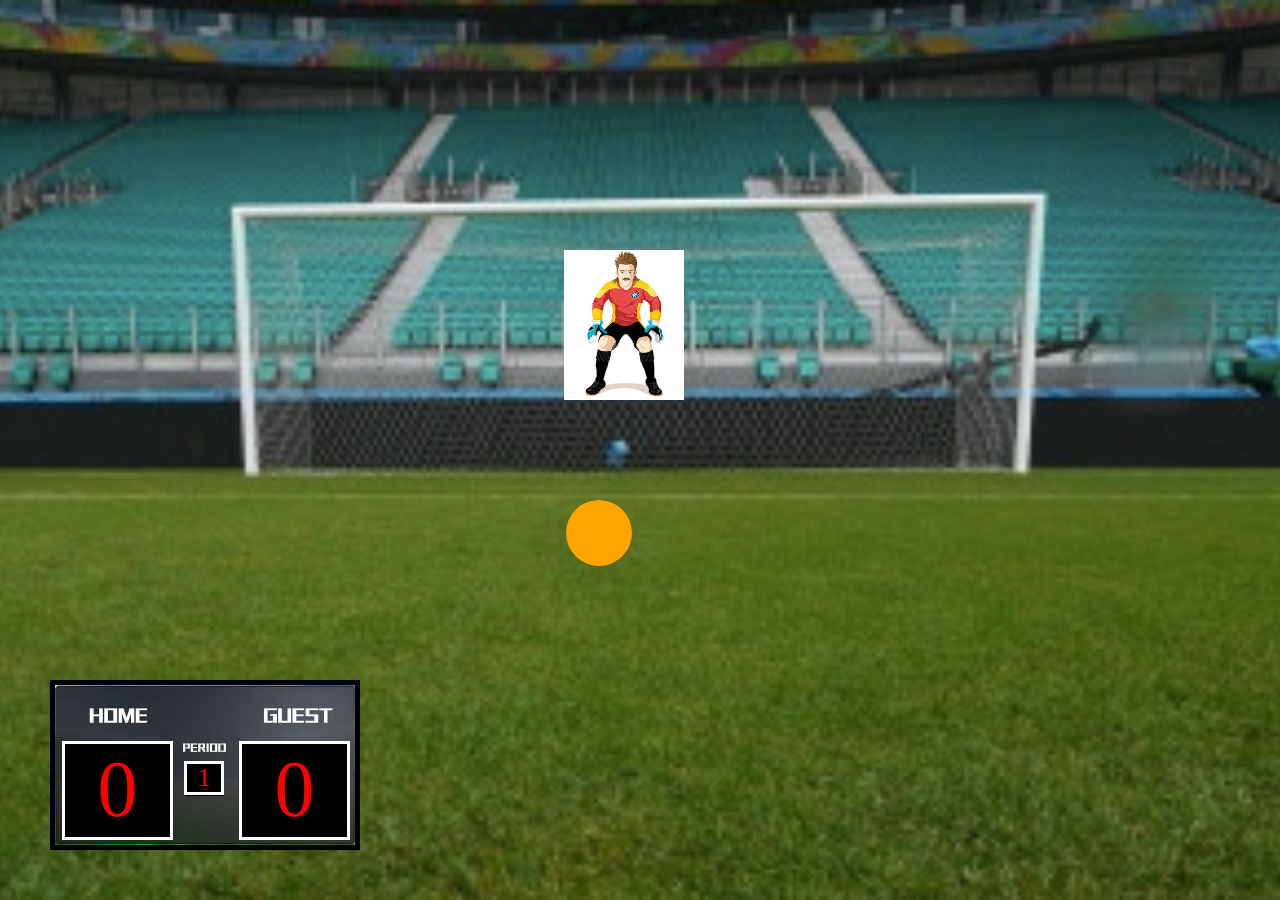
<file: project1/index.html>
<!DOCTYPE html>
<html>
<head>
  <title>Soccer Shootout</title>
   <link rel="stylesheet" href="style.css" />
</head>
<body>

  </div>

</body>
  <script src="https://ajax.googleapis.com/ajax/libs/jquery/3.1.0/jquery.min.js"></script>
  <script src="scripts/scripts.js"></script>
</html>
</file>
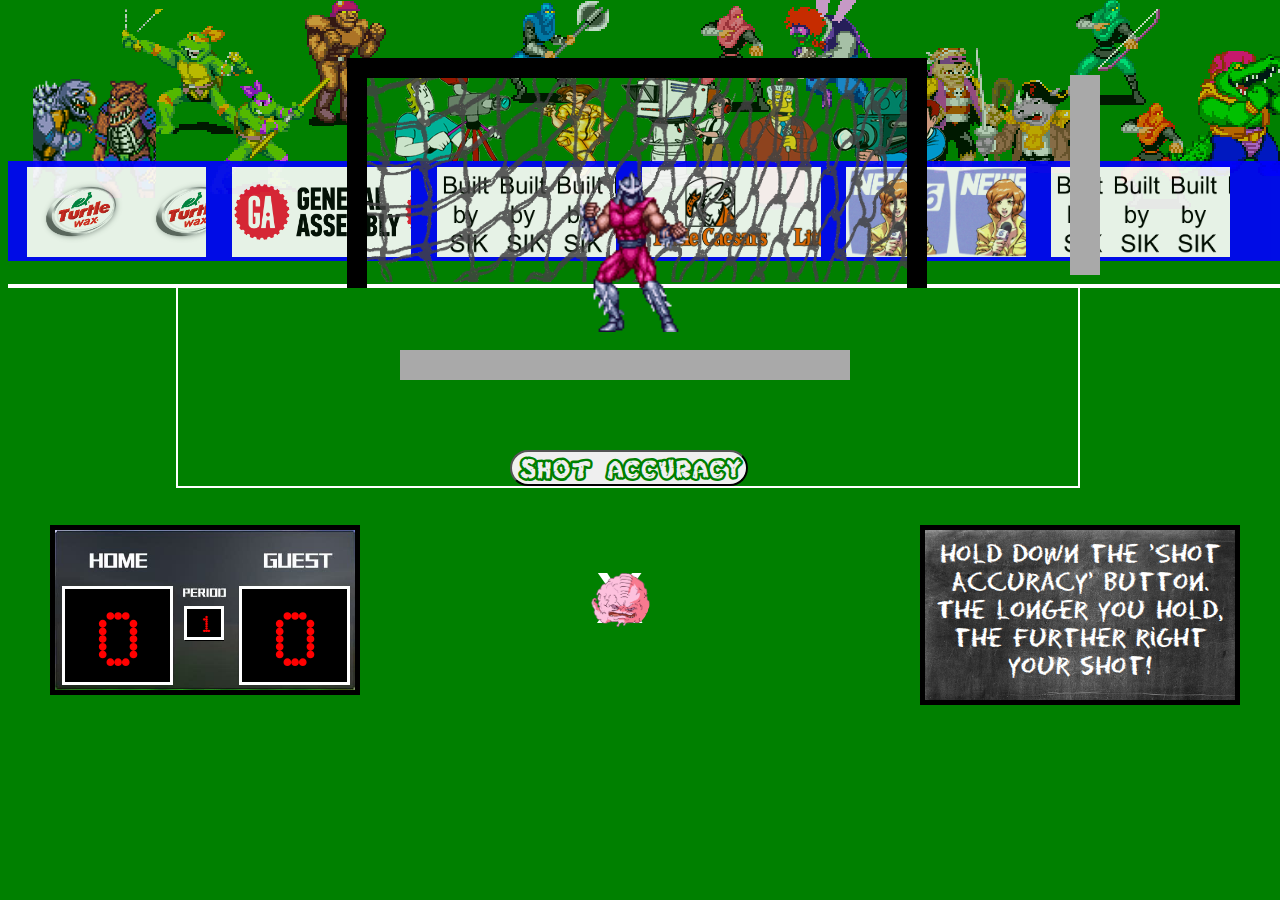
<file: project1/tmntsoccer.html>
<!DOCTYPE html>
<html>
<head>
	<title>TMNT Soccer Shootout</title>
	<link rel="stylesheet" type="text/css" href="tmntsoccer.css">
</head>
<body>
<div id='whole'>
<div id='shootingArea'>
  <div id='goal'>
    <div id='net'></div>
  </div>
  </div>
<div class="leo"></div>
<div class="shred"></div>
<div class='ball'></div>


<div id='buttons'>
  <button id='shotaccuracy'>SHOT ACCURACY</button>
  <button id='shotpower'>SHOT POWER</button>
</div>

  <div id='accuracybar'></div>
  <div id='powerbar'></div>

  <div id='scoreboard'>
    <div id='homepoints'></div>
    <div id='awaypoints'></div>
    <div id='roundnum'></div>
    </div>

    <div id='messagebox'>Hold down the 'Shot Accuracy' button. The longer you hold, the further right your shot!</div>

  <div id='endline'></div>
  <div id='sixyard'></div>
  <div id='penaltyspot'>x</div>
  <img src='images/characters.png' id='characters'>

  <div id='stand1'>
    <div id='ad1' class='ad'></div>
    <div id='ad2' class='ad'></div>
    <div id='ad3' class='ad'></div>
    <div id='ad4' class='ad'></div>
    <div id='ad5' class='ad'></div>
    <div id='ad6' class='ad'></div>
  </div>
</div>
</body>
<script src="https://ajax.googleapis.com/ajax/libs/jquery/3.1.0/jquery.min.js"></script>
<script src="tmntsoccer.js"></script>
</html>
</file>
<file: project1/style.css>
body, html {
  width: 100%;
  height: 100%;
  margin: 0;
  background-image: url(images/background.png);
  background-size: cover;
  background-position: center;
  overflow: hidden;
  z-index:-1;
}

#goalie{
  left:564px;
  top:250px;
  position: relative;
  background-image: url(images/goalie.jpg);
  background-position: -188px -363px;
  background-size:445%;
  width: 120px;
  height: 150px;
}

#goalie1{
  left:331px;
  top:178px;
  position: relative;
  background-image: url(images/goalie.jpg);
  background-position: -34px -169px;
  background-size:283%;
  width: 200px;
  height: 150px;
  animation: goalie .5s linear 1;
}

#goalie2{
  left:566px;
  top:220px;
  position: relative;
  background-image: url(images/goalie.jpg);
  background-position: -435px -479px;
  background-size:450%;
  width: 144px;
  height: 139px;
  animation: goalie .5s linear 1;
}

#goalie3{
  left:751px;
  top:210px;
  position: relative;
  background-image: url(images/goalie.jpg);
  background-position: -363px -84px;
  background-size:288%;
  width: 208px;
  height: 104px;
  animation: goalie .5s linear 1;
}

#ball{
  position:absolute;
  background-color:orange;
  border-radius:50%;
  height:66px;
  width:66px;
  left:566px;
  top:500px;
}

#ball1{
  position:absolute;
  background-color:orange;
  border-radius:50%;
  height:50px;
  width:50px;
  left:315px;
  top:155px;
  z-index: 3;
  transition: ball .5s linear 1;
}

#ball2{
  position:absolute;
  background-color:orange;
  border-radius:50%;
  height:50px;
  width:50px;
  left:630px;
  top:300px;
  transition: ball .5s linear 1;
}

#ball3{
  position:absolute;
  background-color:orange;
  border-radius:50%;
  height:50px;
  width:50px;
  left:900px;
  top:250px;
  transition: ball .5s linear 1;
}

.zone{
  /*border:5px dotted red;*/
}

#goal{
  position:absolute;
  height:215px;
  width:680px;
  border: 5px solid white;
  border-bottom: none;
  left:293px;
  top:130px;
  margin:0;
  padding:0;
}

#zone1{
  position:absolute;
  height:215px;
  width:204px;
  left:293px;
  top:130px;
  margin:0;
  padding:0;
  z-index:5;
}
#zone2{
  position:absolute;
  height:215px;
  width:272px;
  left:497px;
  top:130px;
  margin:0;
  padding:0;
  z-index:5;
}
#zone3{
  position:absolute;
  height:215px;
  width:204px;
  left:769px;
  top:130px;
  margin:0;
  padding:0;
  z-index:5;
}

#scoreboard{
  background:url(images/scoreboard.png);
  background-size:contain;
  border:5px solid black;
  position:absolute;
  height:160px;
  width:300px;
  left:50px;
  bottom:50px;
  margin:0;
  padding:0;
  z-index:5;
  font-size: 50px
}

#homepoints{
  position:absolute;
  height:93px;
  width:105px;
  bottom:5px;
  left:7px;
  border:3px solid white;
  color:red;
  text-align: center;
  vertical-align: middle;
  font-size: 80px;
}

#awaypoints{
  position:absolute;
  height:93px;
  width:105px;
  border:3px solid white;
  bottom:5px;
  right:5px;
  color:red;
  text-align: center;
  vertical-align: middle;
  font-size: 80px;
}

#roundnum{
  position:absolute;
  height:28px;
  width:34px;
  border:3px solid white;
  left:129px;
  top: 76px;
  color:red;
  font-size: 25px;
  text-align:center;
}

@keyframes goalie{
  0%{left:564px;
    top:250px;'}
  100%{ left:331px;
        top:178px;}
}

@keyframes ball{
  0%{left:566px;
    top:500px;'}
  100%{left:315px;
      top:155px;}
}



#message{
  position: absolute;
  font-size:100px;
  top:50%;
  left:50%;
  width:100px;
  height:100px;
  animation: move-right 3s linear infinite;
}

@keyframes move-right {
  0%{transform:translateX(-1800%);}
  100% {transform:translateX(1000%);}
}
</file>
<file: project1/tmntsoccer.css>
body{
    background:green;
}

/*#whole{
  position:absolute;
  left:20px;
  top:20px;
  width:100%
  height:100%;
}*/

@font-face {
    font-family: 'tmnt';
    src: url('fonts/tmnt.TTF');
}

#shotaccuracy{
  color:green;
  font-family:'tmnt';
  font-size:30px;
  border-radius:20px;
}

#shotpower{
  color:green;
  font-family:'tmnt';
  font-size:30px;
  border-radius:20px;
}

#buttons{
  position:absolute;
  left:510px;
  top:450px;
}

#stand1{
  position:absolute;
  top:161px;
  width:100%;
  height:100px;
  background-color:blue;
  z-index:-1;
  opacity: .9;
}

.ad{
  position:absolute;
  width:14%;
  height:90%;
  margin:.5%;
  background-color:white;
}

#ad1{
left:1%;
background-image:url('images/turtlewax.png');
background-size:contain;
}

#ad2{
left:17%;
background-image:url(images/generalassembly.png);
background-size:contain;
}
#ad3{
left:33%;
background-image:url(images/SIK.png);
background-size:contain;
}
#ad4{
left:49%;
background-image:url(images/littlecaesars.jpg);
background-size:contain;
}
#ad5{
left:65%;
background-image:url(images/chan6.jpg);
background-size:contain;
}
#ad6{
left:81%;
background-image:url(images/SIK.png);
background-size:contain;
}

@font-face {
    font-family: 'chalk';
    src: url('fonts/EraserRegular.ttf');
}

#messagebox{
  background:url(images/chalkboard.jpg);
  font-family:'chalk';
  background-size:cover;
  border:5px solid black;
  font-size:24px;
  text-align: center;
  color:white;
  position:absolute;
  height:150px;
  width:290px;
  left:920px;
  top:525px;
  margin:0;
  padding:10px;
}


#scoreboard{
  background:url(images/scoreboard.png);
  background-size:contain;
  border:5px solid black;
  position:absolute;
  height:160px;
  width:300px;
  left:50px;
  top:525px;
  margin:0;
  padding:0;
  z-index:5;


}

@font-face {
    font-family: 'scoreboard';
    src: url('fonts/scoreboard.TTF');
}

#homepoints{
  position:absolute;
  font-family:'scoreboard';
  height:93px;
  width:105px;
  bottom:5px;
  left:7px;
  border:3px solid white;
  color:red;
  text-align: center;
  vertical-align: super;
  font-size: 100px;
  /*padding-bottom: 10px*/
}

#awaypoints{
  position:absolute;
  font-family:'scoreboard';
  height:93px;
  width:105px;
  border:3px solid white;
  bottom:5px;
  right:5px;
  color:red;
  text-align: center;
  vertical-align: middle;
  font-size: 100px;
}

#roundnum{
  position:absolute;
  font-family:'scoreboard';
  height:28px;
  width:34px;
  border:3px solid white;
  left:129px;
  top: 76px;
  color:red;
  font-size: 30px;
  text-align:center;
}

#accuracybar{
  position:absolute;
  width: 450px;
  height:30px;
  top:350px;
  left:400px;
  background:darkgray;
}

#accuracybar2{
  position:relative;
  width: 1px;
  height:30px;
  background:red;
  animation: accuracy 1.5s linear 1;
}

@keyframes accuracy{
  0% {transform-origin:left;}
  100% {transform: scaleX(450);}
  100% {transform-origin:left;}
}

#powerbar{
  position:absolute;
  width:30px;
  height:200px;
  border-bottom-radius: 50%;
  left:1070px;
  top:75px;
  background:darkgray;
}

#powerbar2{
  position:absolute;
  width:30px;
  height:1px;
  bottom:0;
  background:red;
  animation: power .5s linear 1;
}
@keyframes power {
  0% {transform-origin:bottom;}
  100% {transform-origin:bottom;}
  100% {transform: scaleY(200);}
}

.ball{
    position:absolute;
    background-image:url('images/krang.png');
    background-size: cover;
    height:60px;
    width:60px;
    border-radius:50%;
    top:570px;
    left:590px;
}


#shootingArea{
    position:relative;
    /*border:5px solid white;*/
    height:300px;
    width:900px;
    left:150px;
}

#goal{
    position:absolute;
    border:20px solid black;
    border-bottom:none;
    margin-bottom:20px;
    height:70%;
    width:60%;
    bottom:0%;
    left:21%;
}
#net{
  position:absolute;
    height:97%;
    width:100%;
    background-image:url(images/net.png);
    background-size:cover;
    opacity: .85;
}

#endline{
  position:absolute;
  width:100%;
  height:0px;
  border:2px solid white;
  top:284px;
  z-index:-1;
}

#sixyard{
  position:absolute;
  width:900px;
  height:200px;
  border:2px solid white;
  top:284px;
  left:176px;
  z-index:-1;
}

#penaltyspot{
  font-family:sans-serif;
  font-size:95px;
  color:white;
  position:absolute;
  top:536px;
  left:596px;
  z-index:-1;
}

#characters{
  position:absolute;
  top:0px;
  left:30px;
  z-index:-2;
  opacity: .8;
}

#ball1{
    animation: ball1 1s linear 1 forwards;
}
@keyframes ball1 {
  100% {transform: translateX(-400px) translateY(-30px);}
}
#ball2{
    animation: ball2 1s linear 1 forwards;
}
@keyframes ball2 {
  100% {transform: translateX(-270px) translateY(-360px);}
}
#ball3{
    animation: ball3 1s linear 1 forwards;
}
@keyframes ball3 {
  100% {transform: translateX(-200px) translateY(-350px);}
}
#ball4{
    animation: ball4 1s linear 1 forwards;
}
@keyframes ball4 {
  100% {transform: translateX(5px) translateY(-350px);}
}
#ball5{

    animation: ball5 1s linear 1 forwards;
}
@keyframes ball5 {
  100% {transform: translateX(230px) translateY(-350px);}
}
#ball6{
    animation: ball6 1s linear 1 forwards;
}
@keyframes ball6 {
  100% {transform: translateX(300px) translateY(-380px);}
}
#ball7{
    animation: ball7 1s linear 1 forwards;
}
@keyframes ball7 {
  100% {transform: translateX(450px) translateY(-380px);}
}
#ball8{
    animation: ball8 1s linear 1 forwards;
}
@keyframes ball8 {
  100% {transform: translateX(-400px) translateY(-430px);}
}
#ball9{
    animation: ball9 1s linear 1 forwards;
}
@keyframes ball9 {
  100% {transform: translateX(-270px) translateY(-430px);}
}
#ball10{
    animation: ball10 1s linear 1 forwards;
}
@keyframes ball10 {
  100% {transform: translateX(-215px) translateY(-420px);}
}
#ball11{
    animation: ball11 1s linear 1 forwards;
}
@keyframes ball11 {
  100% {transform: translateX(-50px) translateY(-430px);}
}
#ball12{
    animation: ball12 1s linear 1 forwards;
}
@keyframes ball12 {
  100% {transform: translateX(230px) translateY(-430px);}
}
#ball13{
    animation: ball13 1s linear 1 forwards;
}
@keyframes ball13 {
  100% {transform: translateX(300px) translateY(-430px);}
}
#ball14{
    animation: ball14 1s linear 1 forwards;
}
@keyframes ball14 {
  100% {transform: translateX(450px) translateY(-430px);}
}
#ball15{
    animation: ball15 1s linear 1 forwards;
}
@keyframes ball15 {
  100% {transform: translateX(-400px) translateY(-490px);}
}
#ball16{
    animation: ball16 1s linear 1 forwards;
}
@keyframes ball16 {
  100% {transform: translateX(-270px) translateY(-490px);}
}
#ball17{
    animation: ball17 1s linear 1 forwards;
}
@keyframes ball17 {
  100% {transform: translateX(-215px) translateY(-490px);}
}
#ball18{
    animation: ball18 1s linear 1 forwards;
}
@keyframes ball18 {
  100% {transform: translateX(30px) translateY(-490px);}
}
#ball19{
    animation: ball19 1s linear 1 forwards;
}
@keyframes ball19 {
  100% {transform: translateX(250px) translateY(-490px);}
}
#ball20{
    animation: ball20 1s linear 1 forwards;
}
@keyframes ball20 {
  100% {transform: translateX(300px) translateY(-490px);}
}
#ball21{
    animation: ball21 1s linear 1 forwards;
}
@keyframes ball21 {
  100% {transform: translateX(450px) translateY(-490px);}
}
#ball22{
    animation: ball22 1s linear 1 forwards;
}
@keyframes ball22 {
  100% {transform: translateX(-400px) translateY(-560px);}
}
#ball23{
    animation: ball23 1s linear 1 forwards;
}
@keyframes ball23 {
  100% {transform: translateX(-270px) translateY(-560px);}
}
#ball24{
    animation: ball24 1s linear 1 forwards;
}
@keyframes ball24 {
  100% {transform: translateX(-200px) translateY(-560px);}
}
#ball25{
    animation: ball25 1s linear 1 forwards;
}
@keyframes ball25 {
  100% {transform: translateX(-40px) translateY(-560px);}
}
#ball26{
    animation: ball26 1s linear 1 forwards;
}
@keyframes ball26 {
  100% {transform: translateX(230px) translateY(-560px);}
}
#ball27{
    animation: ball27 1s linear 1 forwards;
}
@keyframes ball27 {
  100% {transform: translateX(300px) translateY(-560px);}
}
#ball28{
    animation: ball28 1s linear 1 forwards;
}
@keyframes ball28 {
  100% {transform: translateX(450px) translateY(-560px);}
}
#ball29{
    animation: ball29 1s linear 1 forwards;
}
@keyframes ball29 {
  100% {transform: translateX(-400px) translateY(-650px);}
}
#ball30{
    animation: ball30 1s linear 1 forwards;
}
@keyframes ball30 {
  100% {transform: translateX(-270px) translateY(-650px);}
}
#ball31{
    animation: ball31 1s linear 1 forwards;
}
@keyframes ball31 {
  100% {transform: translateX(-200px) translateY(-650px);}
}
#ball32{
    animation: ball32 1s linear 1 forwards;
}
@keyframes ball32 {
  100% {transform: translateX(-10px) translateY(-650px);}
}
#ball33{
    animation: ball33 1s linear 1 forwards;
}
@keyframes ball33 {
  100% {transform: translateX(230px) translateY(-650px);}
}
#ball34{
    animation: ball34 1s linear 1 forwards;
}
@keyframes ball34 {
  100% {transform: translateX(300px) translateY(-650px);}
}
#ball35{
    animation: ball35 1s linear 1 forwards;
}
@keyframes ball35 {
  100% {transform: translateX(450px) translateY(-650px);}
}

.leo{
  left:218px;
  top:64px;
  position: absolute;
  background-image: url(images/tmnt.png);
  background-position: -73px -931px;
  zoom:2.5;
  width: 68px;
  height: 62px;
}

#leo1{
  position: absolute;
  background-position: -603px -1946px;
  width: 97px;
  height: 50px;
  animation: leo1 .65s linear 1 forwards;
}
@keyframes leo1{
  100% {transform: translateX(-75px) translateY(0px);}
}

#leo2{
  background-position: -156px -1334px;
  width: 46px;
  height: 63px;
  animation: leo2 .65s linear 1 forwards;
}
@keyframes leo2{
  100% {transform: translateX(20px) translateY(-5px);}
}
#leo3{
  background-position: -450px -1015px;
  width: 88px;
  height: 50px;
  animation: leo3 .65s linear 1 forwards;
}
@keyframes leo3{
  100% {transform: translateX(50px) translateY(0px);}
}
#leo4{
  background-position: -230px -997px;
  width: 58px;
  height: 67px;
  animation: leo4 .65s linear 1 forwards;
}
@keyframes leo4{
  100% {transform: translateX(-65px) translateY(-25px);}
}
#leo5{
  background-position: -286px -1199px;
  width: 40px;
  height: 67px;
  animation: leo5 .65s linear 1 forwards;
}
@keyframes leo5{
  100% {transform: translateX(-10px) translateY(-15px);}
}
#leo6{
  background-position: -287px -997px;
  width: 58px;
  height: 67px;
  animation: leo6 .65s linear 1 forwards;
}
@keyframes leo6{
  100% {transform: translateX(80px) translateY(-24px);}
}
#leo7{
  background-position: -184px -1136px;
  width: 64px;
  height: 57px;
  animation: leo7 .65s linear 1 forwards;
}@keyframes leo7{
  100% {transform: translateX(-80px) translateY(-50px);}
}
#leo8{
  background-position: -244px -1070px;
  width: 44px;
  height: 70px;
  animation: leo8 .65s linear 1 forwards;
}
@keyframes leo8{
  100% {transform: translateX(20px) translateY(-60px);}
}
#leo9{
  background-position: -327px -1136px;
  width: 64px;
  height: 57px;
  animation: leo9 .65s linear 1 forwards;
}@keyframes leo9{
  100% {transform: translateX(100px) translateY(-65px);}
}

.shred{
  left:338px;
  top:100px;
  position: absolute;
  background-image: url(images/shreddersprite.png);
  background-position: -288px -407px;
  zoom:1.7;
  width: 68px;
  height: 95px;
}

#shred1{
  background-position: -52px -765px;
  width: 92px;
  height: 64px;
  animation: shred1 .65s linear 1 forwards;
}
@keyframes shred1{
  100% {transform: translateX(-115px) translateY(-1px);}
}

#shred2{
  background-position: -156px -1614px;
  width: 66px;
  height: 67px;
  animation: shred2 .65s linear 1 forwards;
}
@keyframes shred2{
  100% {transform: translateX(10px) translateY(19px);}
}
#shred3{
  background-position: -425px -765px;
  width: 92px;
  height: 64px;
  animation: shred3 .65s linear 1 forwards;
}
@keyframes shred3{
  100% {transform: translateX(90px) translateY(-6px);}
}
#shred4{
  background-position: -94px -1510px;
  width: 79px;
  height: 99px;
  animation: shred4 .65s linear 1 forwards;
}
@keyframes shred4{
  100% {transform: translateX(-110px) translateY(-36px);}
}
#shred5{
  background-position: -399px -1510px;
  width: 79px;
  height: 99px;
  animation: shred5 .65s linear 1 forwards;
}
@keyframes shred5{
  100% {transform: translateX(-50px) translateY(-46px);}
}
#shred6{
  background-position: -399px -1510px;
  width: 79px;
  height: 99px;
  animation: shred6 .65s linear 1 forwards;
}
@keyframes shred6{
  100% {transform: translateX(90px) translateY(-46px);}
}
#shred7{
  background-position: -184px -1424px;
  width: 98px;
  height: 87px;
  animation: shred7 .65s linear 1 forwards;
}
@keyframes shred7{
  100% {transform: translateX(-120px) translateY(-61px);}
}
#shred8{
  background-position: -184px -1424px;
  width: 98px;
  height: 87px;
  animation: shred8 .65s linear 1 forwards;
}
@keyframes shred8{
  100% {transform: translateX(10px) translateY(-61px);}
}
#shred9{
  background-position: -289px -1424px;
  width: 98px;
  height: 87px;
  animation: shred9 .65s linear 1 forwards;
}
@keyframes shred9{
  100% {transform: translateX(85px) translateY(-61px);}
}
</file>
